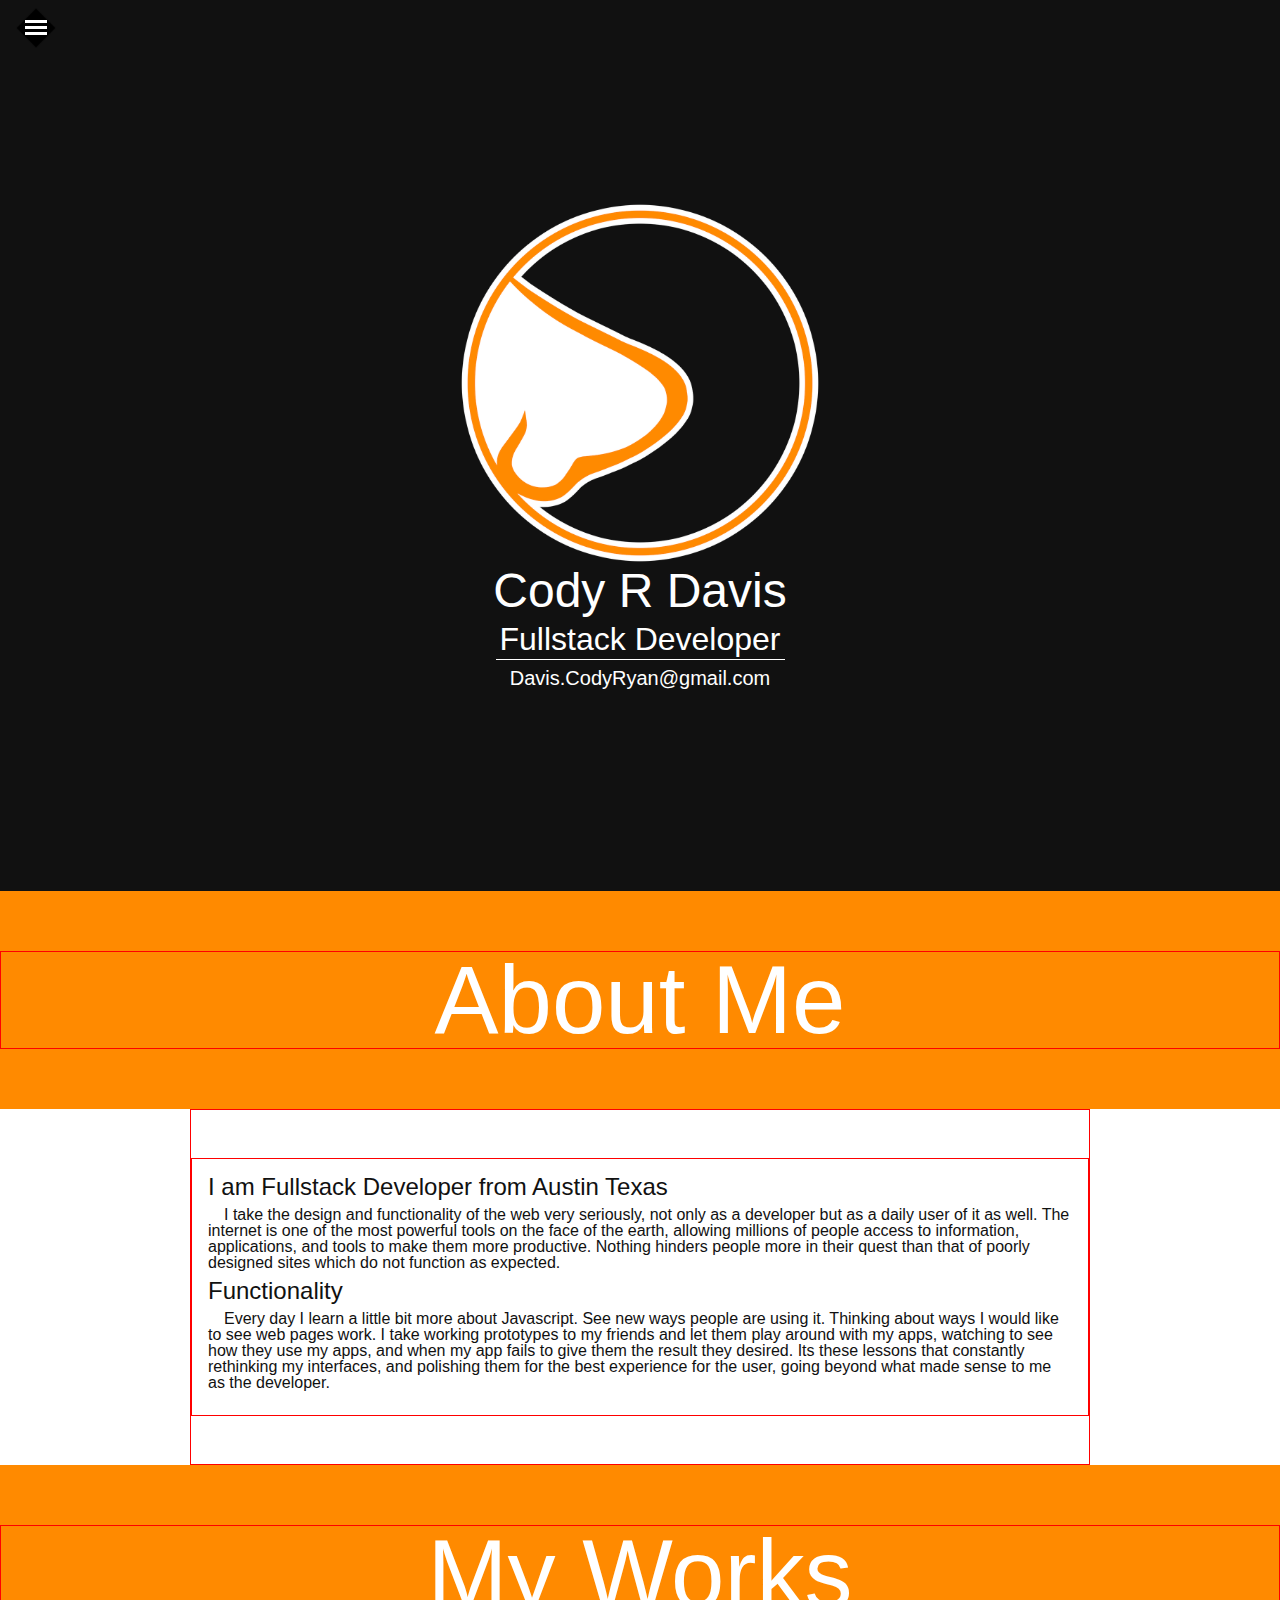
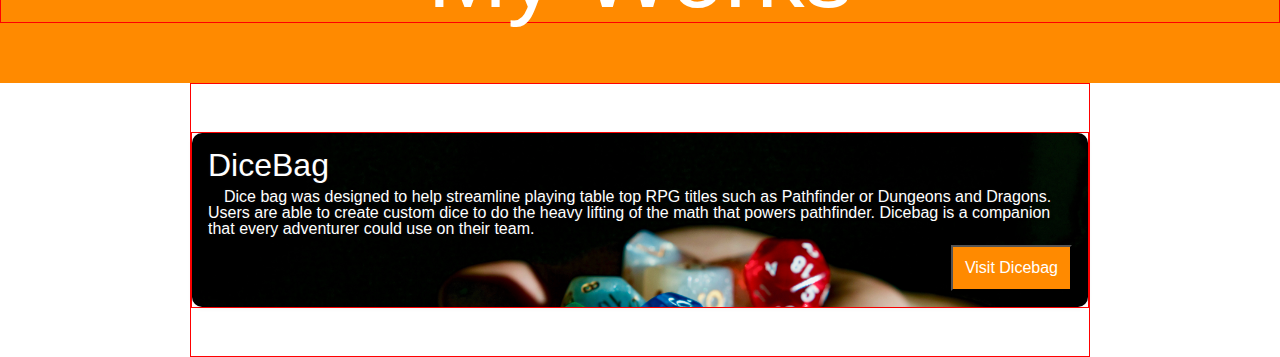
<file: index.html>
<!DOCTYPE html>
<html lang="en">
<head>
    <meta charset="UTF-8">
    <meta name="viewport" content="width=device-width, initial-scale=1.0">
    <meta http-equiv="X-UA-Compatible" content="ie=edge">

    <link rel="stylesheet" href="css/reset.css">
    <link rel="stylesheet" href="css/grid.css">
    <link rel="stylesheet" href="css/master.css">

    <title>Cody Davis</title>
</head>
<body>
    <nav>
        <div id = "navBox" class="nav-box">
            <img src="images/hambuger-light.png">
        </div>
    </nav>
    
    <div class="page"> 
        <div class="banner">
            <div class = "brand-box">
                <img src="images/logo1040.png">
                <h1>Cody R Davis</h1>
                <h2>Fullstack Developer</h2>
                <h3>Davis.CodyRyan@gmail.com</h3>
                
            </div>
        </div>
        <div class="article">
            <div class="row-large section-title">
                <div class="col-12 text-center"><h1>About Me</h1></div>
            </div><!--END ROW-->
            <div class="row">
                <div class="col-12">
                    <div class="row spacer-lg"></div><!--ROW LEFT BLANK-->
                    <div class="row">
                        <div class="col-12">
                            <div class="p-16">
                                <h2>I am Fullstack Developer from Austin Texas</h2>
                                <p>
                                    I take the design and functionality of the web very seriously, not only as a developer but as a daily user of it as well. 
                                    The internet is one of the most powerful tools on the face of the earth, allowing millions of people access to information, 
                                    applications, and tools to make them more productive. Nothing hinders people more in their quest than that of poorly 
                                    designed sites which do not function as expected.
                                </p>
                                <h2>Functionality</h2>
                                <p>
                                    Every day I learn a little bit more about Javascript. See new ways people are using it. Thinking about ways I would like 
                                    to see web pages work. I take working prototypes to my friends and let them play around with my apps, watching to see how 
                                    they use my apps, and when my app fails to give them the result they desired. Its these lessons that constantly rethinking 
                                    my interfaces, and polishing them for the best experience for the user, going beyond what made sense to me as the developer.
                                </p>
                            </div>
                        </div><!--END COL-->
                    </div><!--END ROW-->
                    <div class="row spacer-lg"></div><!--ROW LEFT BLANK-->
                </div>  
            </div><!--END ROW-->
            <div class="row-large section-title">
                <div class="col-12 text-center">
                    <h1>My Works</h1>
                </div>
            </div><!--END ROW-->
            <div class="row"><!--LIST OF WORKS-->
                <div class="col-12 ">
                    <div class="row spacer-lg"></div><!--left blank-->
                    <div class="row">
                        <div class="col-12">
                            <div class = "box bg-dice clearfix text-white">
                                <h1>DiceBag</h1>
                                <p>
                                    Dice bag was designed to help streamline playing table top RPG titles such as Pathfinder or Dungeons and Dragons.
                                    Users are able to create custom dice to do the heavy lifting of the math that powers pathfinder. Dicebag is a
                                    companion that every adventurer could use on their team.
                                </p>
                                <button class="float-right">Visit Dicebag</button>    
                            </div>
                        </div>
                    </div><!--END ROW-->
                    <div class="row spacer-lg"></div><!--left blank-->
                </div>
            </div><!-- END ROW-->
        </div>
    </div>
</body>
</html>
</file>
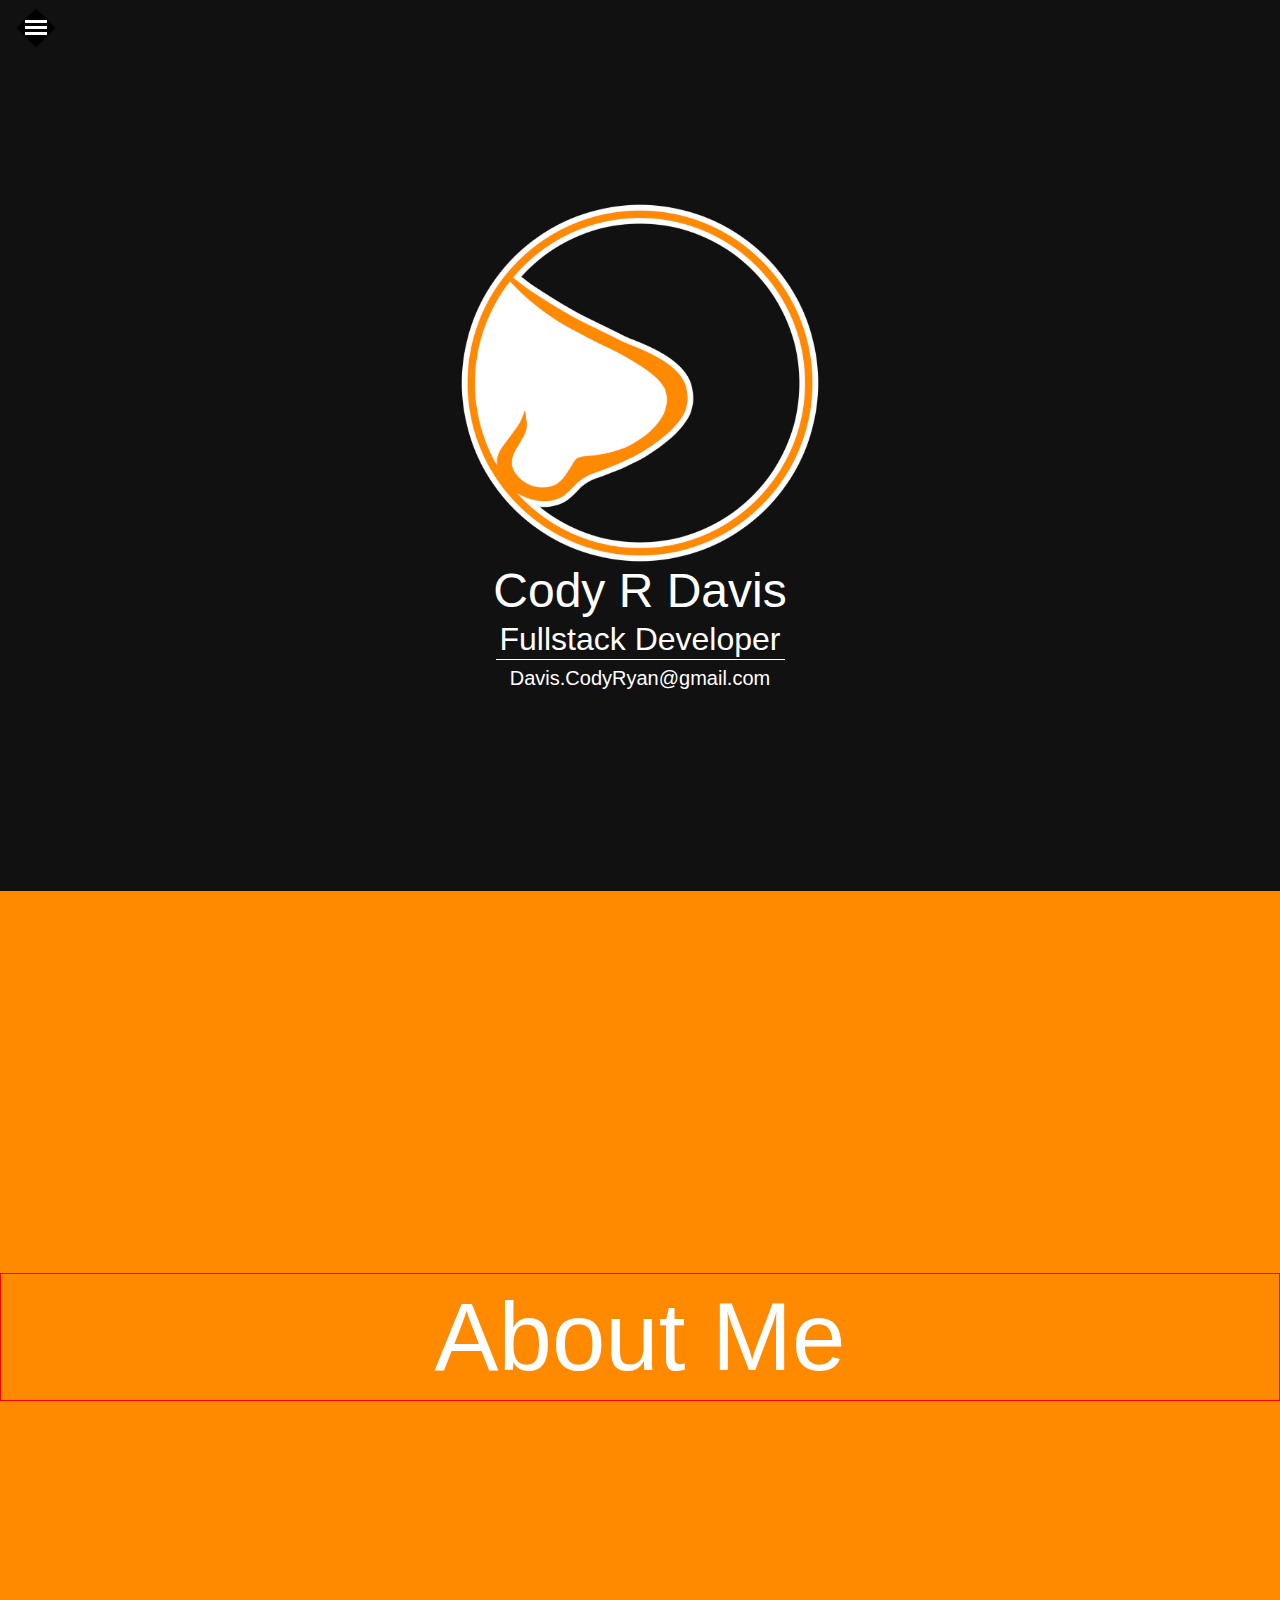
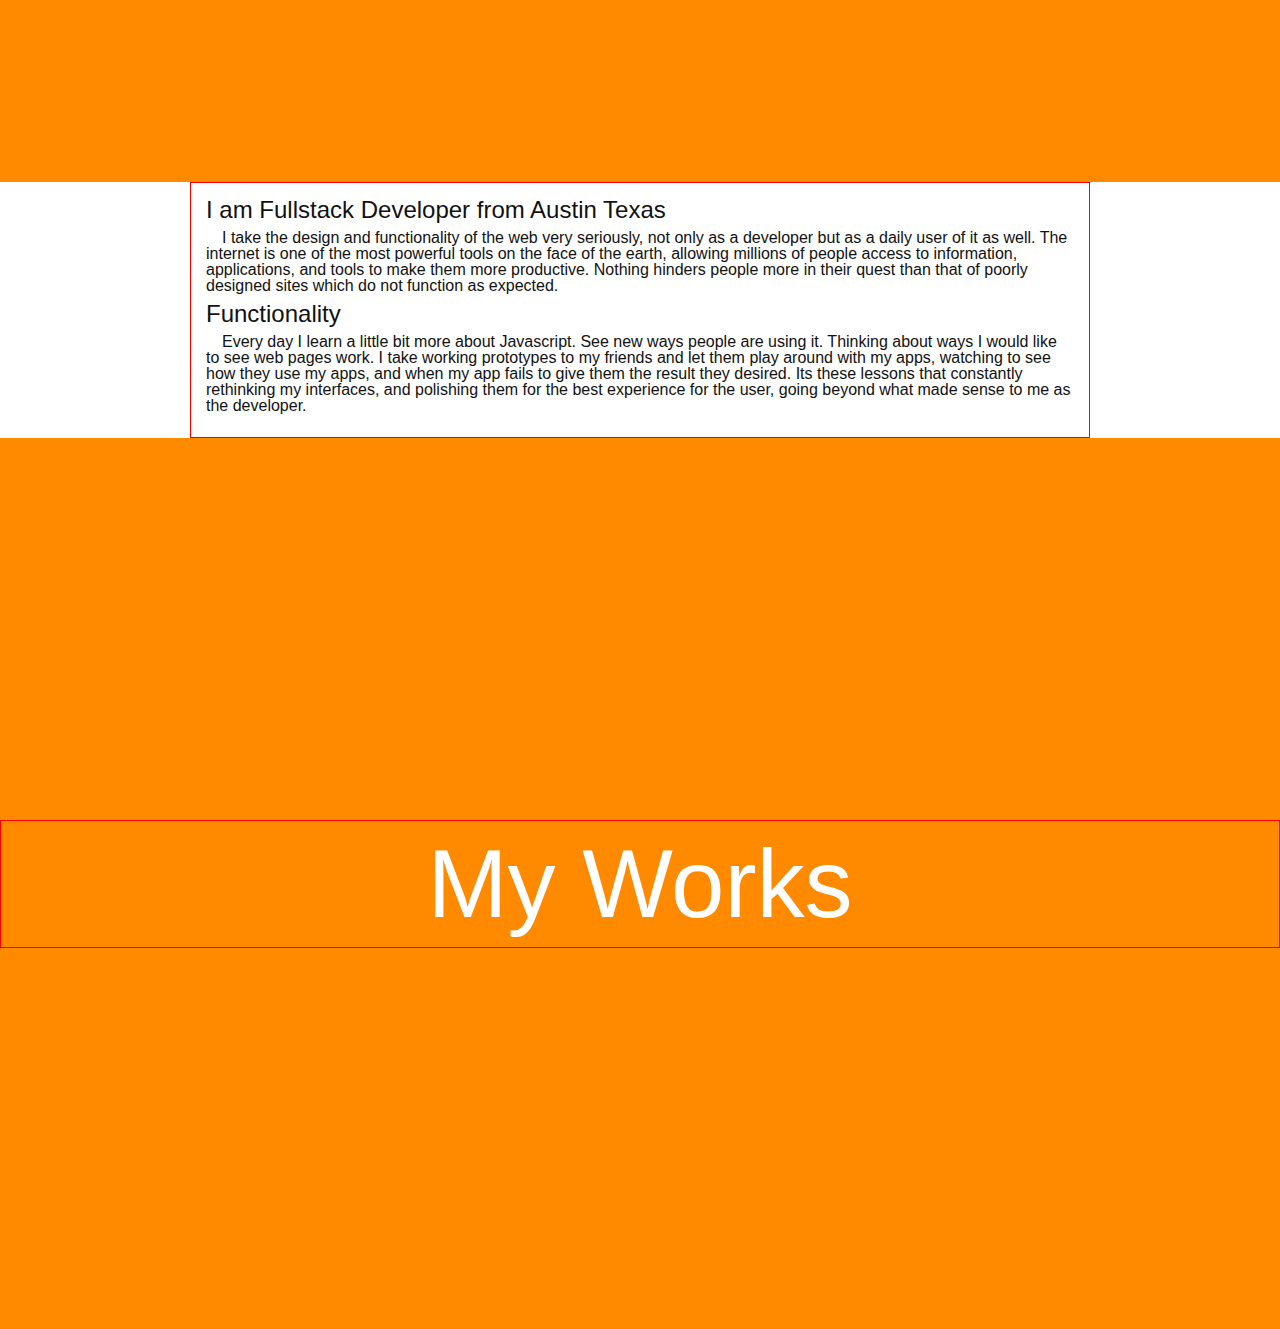
<file: app/public/views/index.html>
<!DOCTYPE html>
<html lang="en">
<head>
    <meta charset="UTF-8">
    <meta name="viewport" content="width=device-width, initial-scale=1.0">
    <meta http-equiv="X-UA-Compatible" content="ie=edge">

    <link rel="stylesheet" href="../css/reset.css">
    <link rel="stylesheet" href="../css/grid.css">
    <link rel="stylesheet" href="../css/master.css">

    <title>Cody Davis</title>
</head>
<body>
    <nav>
        <div id = "navBox" class="nav-box">
            <img src="../images/hambuger-light.png">
        </div>
    </nav>
    
    <div class="page"> 
        <div class="banner">
            <div class = "brand-box">
                <img src="../images/logo1040.png">
                <h1>Cody R Davis</h1>
                <h2>Fullstack Developer</h2>
                <h3>Davis.CodyRyan@gmail.com</h3>
                
            </div>
        </div>
        <div class="article">
            <div class="row-large section-title">
                <div class="col-12 text-center"><h1>About Me</h1></div>
            </div><!--END ROW-->
            <div class="row">
                <div class="col-12">
                    <h2>I am Fullstack Developer from Austin Texas</h2>
                    <p>
                        I take the design and functionality of the web very seriously, not only as a developer but as a daily user of it as well. 
                        The internet is one of the most powerful tools on the face of the earth, allowing millions of people access to information, 
                        applications, and tools to make them more productive. Nothing hinders people more in their quest than that of poorly 
                        designed sites which do not function as expected.
                    </p>
                    <h2>Functionality</h2>
                    <p>
                        Every day I learn a little bit more about Javascript. See new ways people are using it. Thinking about ways I would like 
                        to see web pages work. I take working prototypes to my friends and let them play around with my apps, watching to see how 
                        they use my apps, and when my app fails to give them the result they desired. Its these lessons that constantly rethinking 
                        my interfaces, and polishing them for the best experience for the user, going beyond what made sense to me as the developer.
                    </p>
               </div>
            </div><!--END ROW-->
            <div class="row-large section-title">
                <div class="col-12 text-center">
                    <h1>My Works</h1>
                </div>
            </div><!--END ROW-->
        </div>
    </div>
</body>
</html>
</file>
<file: css/grid.css>
.col-1 {width: 8.33%;}
.col-2 {width: 16.66%;}
.col-3 {width: 25%;}
.col-4 {width: 33.33%;}
.col-5 {width: 41.66%;}
.col-6 {width: 50%;}
.col-7 {width: 58.33%;}
.col-8 {width: 66.66%;}
.col-9 {width: 75%;}
.col-10 {width: 83.33%;}
.col-11 {width: 91.66%;}
.col-12 {width: 100%;}

[class*="col-"] {
    float: left;
    border: 1px solid red;
}
.row{
    width: 100%;
    max-width: 900px;
    margin: 0 auto;
}
.row-large{
    max-width: 100%;
    padding: 60px 0px;
}
.row::after, .row-large::after, .clearfix::after {
    content: "";
    clear: both;
    display: table;
}

.p-16{
    padding: 16px;
}
.ml-auto {
    margin: 0px auto;
}

.float-right {
    float: right;
}

.spacer-sm{
    height: 16px;
}
.spacer-med{
    height: 32px;
}
.spacer-lg{
    height: 48px;
}
.spacer-xl{
    height: 64px;
}
</file>
<file: css/master.css>
*{
    box-sizing: border-box;
}

html, body{
    width: 100%;
    overflow-x: hidden;
    overflow-y: auto;
    color: #111;
    background-color: white;
    font-family: Arial, Helvetica, sans-serif;
    box-sizing: border-box;
}
h1{
    font-size: 2rem;
}
h2{
    font-size: 1.5rem;
}
h3{
    font-size: 1.25rem;
}
p{
    text-indent: 16px;
    margin: 8px 0;
}
button{
    cursor: pointer;
    margin: 0px auto;
    background-color: #ff8a00;
    color: white;
    padding: 12px;
    font-size: 16px;
    text-shadow: none;
}
.text-center{
    text-align: center;
}
.page{
    width: 100vw;
    min-width: 320px;
    margin: 0 auto;
}

.vh-99{
    height: 99vh;
}

.box{
    border-radius: 10px;
    box-shadow: 0px 1px 5px 0px #11111111;
    padding: 16px
}


/*NAVIGATION
#########################################################*/
nav{
    position: fixed;
    top: 8px;
    left: 16px;
}
.nav-box {
    cursor: pointer;
}

/*BRAND
########################################################*/
.banner{
    height: 99vh;
    background-color: #111;
    color: white;
    display: flex;
    align-items: center;
    justify-content: center;
}
.brand-box {
    display: flex;
    flex-direction: column;
    align-items: center;
    justify-content: center;
}
.brand-box h1{
    padding: 4px;
    font-size: 3rem;
}
.brand-box h2 {
    padding: 4px;
    font-size: 2rem;
    border-bottom: 1px solid white;
}
.brand-box h3 {
    padding-top: 8px;
    font-size: 1.25rem;
}
.brand-box img{
    max-width: 400px;
    max-height: 400px;
    height: 90%;
    width: 90%;
}

.section-title{
    color: white;
    background-color: #ff8a00;
    /*padding: 60px 0px;*/
    display: flex;
    align-items: center;
}
.section-title h1{
    font-size: 6rem;
}


/* Fonts
#######################################################*/
.text-white{
    color: white;
    text-shadow: #111 0px 0px 3px;
}
/* Backgrounds
#######################################################*/
.bg-dice{
    background-image: url("../images/portfolio-bg/dicebag.jpg");
    background-size: cover;
    background-position: center;
    background-repeat: no-repeat;
}
</file>
<file: app/public/css/grid.css>
.col-1 {width: 8.33%;}
.col-2 {width: 16.66%;}
.col-3 {width: 25%;}
.col-4 {width: 33.33%;}
.col-5 {width: 41.66%;}
.col-6 {width: 50%;}
.col-7 {width: 58.33%;}
.col-8 {width: 66.66%;}
.col-9 {width: 75%;}
.col-10 {width: 83.33%;}
.col-11 {width: 91.66%;}
.col-12 {width: 100%;}

[class*="col-"] {
    float: left;
    padding: 15px;
    border: 1px solid red;
}
.row{
    width: 100%;
    max-width: 900px;
    margin: 0 auto;
}
.row-large{
    max-width: 100%;
}
.row::after, .row-large::after {
    content: "";
    clear: both;
    display: table;
}
</file>
<file: app/public/css/master.css>
*{
    box-sizing: border-box;
}

html, body{
    width: 100%;
    overflow-x: hidden;
    overflow-y: auto;
    color: #111;
    background-color: white;
    font-family: Arial, Helvetica, sans-serif;
    box-sizing: border-box;
}
h1{
    font-size: 2rem;
}
h2{
    font-size: 1.5rem;
}
h3{
    font-size: 1.25rem;
}
p{
    text-indent: 16px;
    margin: 8px 0;
}
.text-center{
    text-align: center;
}
.page{
    width: 100vw;
    min-width: 320px;
    margin: 0 auto;
}

/*NAVIGATION
#########################################################*/
nav{
    position: fixed;
    top: 8px;
    left: 16px;
}
.nav-box {
    cursor: pointer;
}

/*BRAND
########################################################*/
.banner{
    height: 99vh;
    background-color: #111;
    color: white;
    display: flex;
    align-items: center;
    justify-content: center;
}
.brand-box {
    display: flex;
    flex-direction: column;
    align-items: center;
    justify-content: center;
}
.brand-box h1{
    padding: 4px;
    font-size: 3rem;
}
.brand-box h2 {
    padding: 4px;
    font-size: 2rem;
    border-bottom: 1px solid white;
}
.brand-box h3 {
    padding-top: 8px;
    font-size: 1.25rem;
}
.brand-box img{
    max-width: 400px;
    max-height: 400px;
    height: 90%;
    width: 90%;
}

.section-title{
    color: white;
    background-color: #ff8a00;
    height: 99vh;
    display: flex;
    align-items: center;
}
.section-title h1{
    font-size: 6rem;
}
</file>
